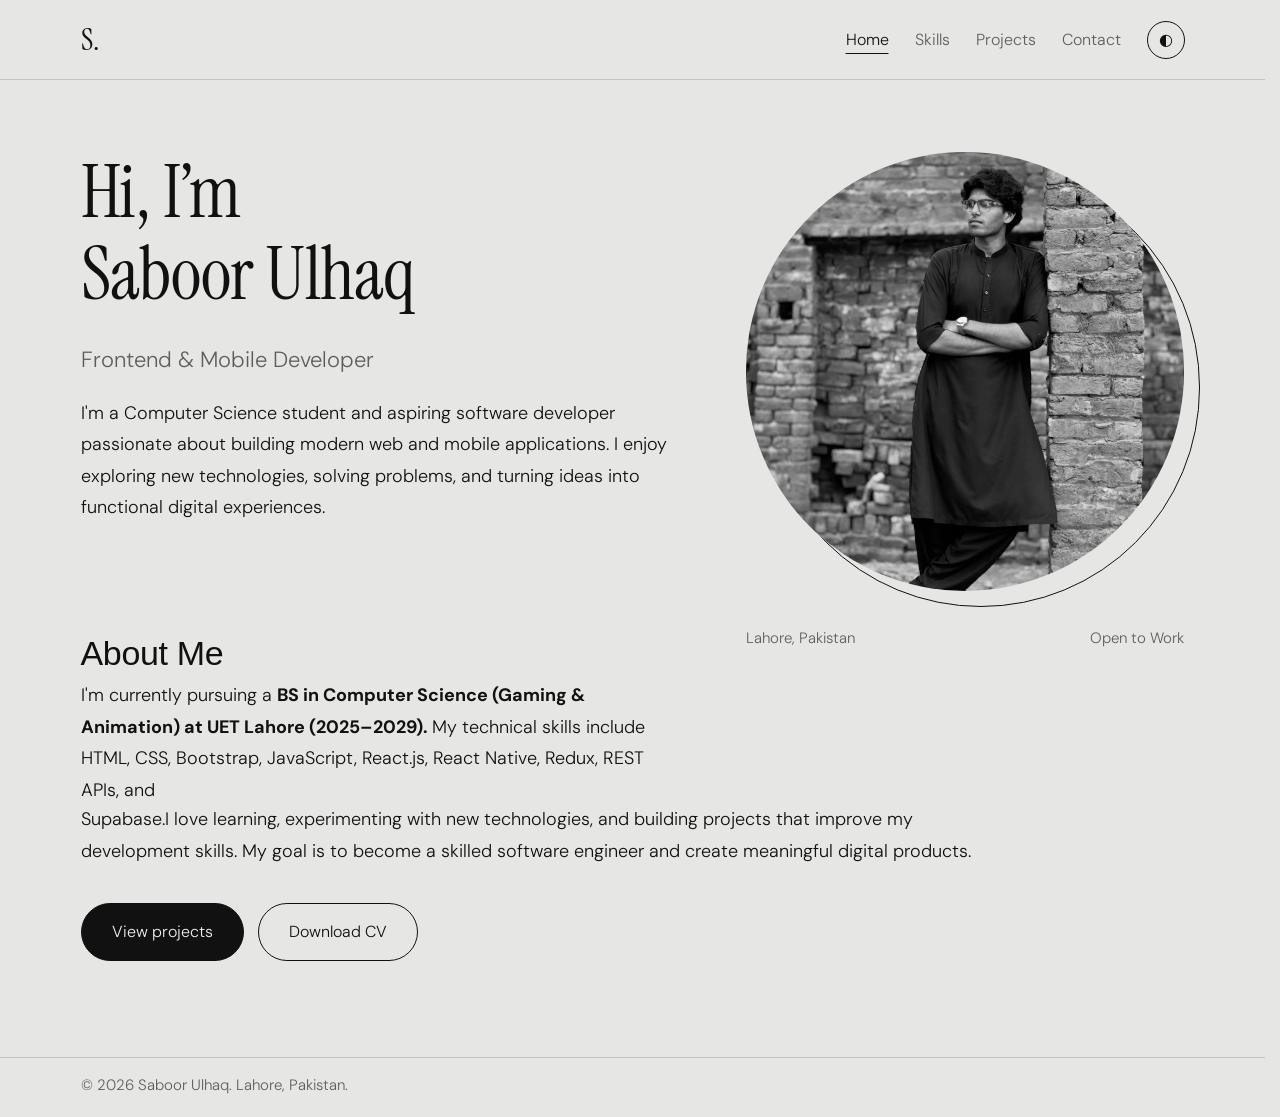
<file: index.html>
<!doctype html>
<html lang="en">
  <head>

    <meta charset="utf-8" />
    <meta name="viewport" content="width=device-width, initial-scale=1" />
    <title>Home | Saboor Ulhaq</title>
     <link rel="icon" type="image/png" href="img/favicon.png">
    <link rel="preconnect" href="https://fonts.googleapis.com" />
    <link rel="preconnect" href="https://fonts.gstatic.com" crossorigin />
    <link
      href="https://fonts.googleapis.com/css2?family=DM+Sans:wght@300;400;500&family=Instrument+Serif&display=swap"
      rel="stylesheet"
    />
    <link rel="stylesheet" href="css/styles.css" />
    <script>
      try {
        var t =
          localStorage.getItem("theme") ||
          (matchMedia("(prefers-color-scheme:dark)").matches
            ? "dark"
            : "light");
        document.documentElement.setAttribute("data-theme", t);
      } catch (e) {
        document.documentElement.setAttribute("data-theme", "light");
      }
    </script>
  </head>
  <body>
    <header>
      <div class="wrap bar">
        <a class="logo" href="index.html">S.</a>
        <nav>
          <a href="index.html" class="active">Home</a>
          <a href="skills.html">Skills</a>
          <a href="projects.html">Projects</a>
          <a href="contact.html">Contact</a>
          <button id="theme" aria-label="Switch light and dark theme">◐</button>
        </nav>
      </div>
    </header>

    <main class="wrap page page-in">
      <section class="hero">
        <div>
          <h1>Hi, I’m<br /><span class="nm">Saboor Ulhaq</span></h1>
          <p class="role">Frontend &amp; Mobile Developer</p>
          <p class="intro">
          I'm a Computer Science student and aspiring software developer passionate about building modern web and mobile applications.
           I enjoy exploring new technologies, solving problems, and turning ideas into functional digital experiences.
          </p>

          <section class="about-section" id="about">
            <h3 style="margin-bottom: 10px;">About Me</h2>
            <div class="about">
             <p>I'm currently pursuing a <b><strong>BS in Computer Science (Gaming & Animation) at UET Lahore (2025–2029). </strong></b>
              My technical skills include HTML, CSS, Bootstrap, JavaScript, React.js, React Native, Redux, REST APIs, and 
             <p style="width: 900px;margin-top: -20px;"> Supabase.I love learning, experimenting with new technologies, and building projects that improve my development skills. 
             My goal is to become a skilled software engineer and create meaningful digital products.</p>
            </p>
          </div>
          </section>

          <div class="actions">
            <a class="btn" href="projects.html">View projects</a>
            <a class="btn ghost" href="assets/Saboor_Ulhaq_Resume.docx" download
              >Download CV</a
            >
          </div>
        </div>
        <figure class="portrait">
          <img src="img/hero.png" alt="Saboor Ulhaq" />
          <figcaption>
            <span>Lahore, Pakistan</span><span>Open to Work</span>
          </figcaption>
        </figure>
      </section>
    </main>

    <footer>
      <div class="wrap">© 2026 Saboor Ulhaq. Lahore, Pakistan.</div>
    </footer>

    <script src="js/main.js"></script>
  </body>
</html>
</file>
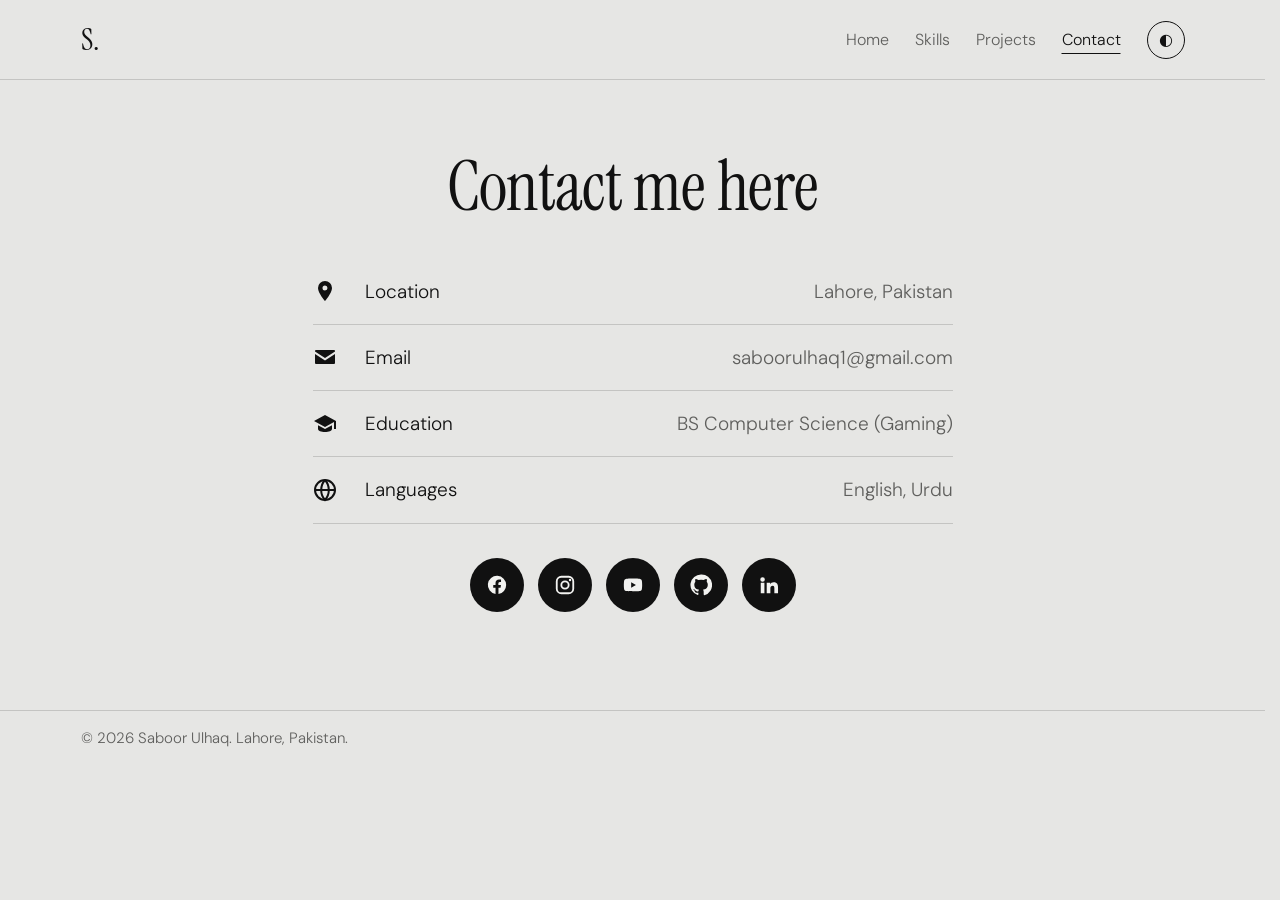
<file: contact.html>
<!doctype html>
<html lang="en">
  <head>
    <meta charset="utf-8" />
    <meta name="viewport" content="width=device-width, initial-scale=1" />
    <title>Contact | Saboor Ulhaq</title>
    <link rel="preconnect" href="https://fonts.googleapis.com" />
    <link rel="preconnect" href="https://fonts.gstatic.com" crossorigin />
    <link
      href="https://fonts.googleapis.com/css2?family=DM+Sans:wght@300;400;500&family=Instrument+Serif&display=swap"
      rel="stylesheet"
    />
    <link rel="stylesheet" href="css/styles.css" />
    <script>
      try {
        var t =
          localStorage.getItem("theme") ||
          (matchMedia("(prefers-color-scheme:dark)").matches
            ? "dark"
            : "light");
        document.documentElement.setAttribute("data-theme", t);
      } catch (e) {
        document.documentElement.setAttribute("data-theme", "light");
      }
    </script>
  </head>
  <body>
    <header>
      <div class="wrap bar">
        <a class="logo" href="index.html">S.</a>
        <nav>
          <a href="index.html">Home</a>
          <a href="skills.html">Skills</a>
          <a href="projects.html">Projects</a>
          <a href="contact.html" class="active">Contact</a>
          <button id="theme" aria-label="Switch light and dark theme">◐</button>
        </nav>
      </div>
    </header>

    <main class="wrap page page-in">
      <div class="contact-wrap">
        <h2>Contact me here</h2>
        <div class="contact">
          <div class="info">
            <svg viewBox="0 0 24 24" aria-hidden="true">
              <path
                fill="currentColor"
                d="M12 2a7 7 0 0 0-7 7c0 5 7 13 7 13s7-8 7-13a7 7 0 0 0-7-7zm0 9.5A2.5 2.5 0 1 1 12 6.5a2.5 2.5 0 0 1 0 5z"
              />
            </svg>
            <span>Location</span>
            <span class="val">Lahore, Pakistan</span>
          </div>
          <div class="info">
            <svg viewBox="0 0 24 24" aria-hidden="true">
              <path
                fill="currentColor"
                d="M3 5h18a1 1 0 0 1 1 1v.5l-10 6.5L2 6.5V6a1 1 0 0 1 1-1zM2 9.1l10 6.4 10-6.4V18a1 1 0 0 1-1 1H3a1 1 0 0 1-1-1z"
              />
            </svg>
            <span>Email</span>
            <a class="val" href="mailto:saboorulhaq1@gmail.com"
              >saboorulhaq1@gmail.com</a
            >
          </div>
          <div class="info">
            <svg viewBox="0 0 24 24" aria-hidden="true">
              <path
                fill="currentColor"
                d="M12 3 1 9l11 6 9-4.9V17h2V9L12 3zM5 13.2V17c0 1.7 3.1 3 7 3s7-1.3 7-3v-3.8l-7 3.8-7-3.8z"
              />
            </svg>
            <span>Education</span>
            <span class="val">BS Computer Science (Gaming)</span>
          </div>
          <div class="info">
            <svg viewBox="0 0 24 24" aria-hidden="true">
              <g fill="none" stroke="currentColor" stroke-width="2">
                <circle cx="12" cy="12" r="10" />
                <path d="M2 12h20M12 2a15 15 0 0 1 0 20 15 15 0 0 1 0-20" />
              </g>
            </svg>
            <span>Languages</span>
            <span class="val">English, Urdu</span>
          </div>
        </div>
        <div class="contact">
          <div class="circles">
            <a
              href="https://www.facebook.com/saboor.ulhaq.96"
              target="_blank"
              rel="noopener"
              aria-label="Facebook"
              ><svg viewBox="0 0 24 24" aria-hidden="true">
                <path
                  fill="currentColor"
                  d="M22 12a10 10 0 1 0-11.6 9.9v-7H7.9V12h2.5V9.8c0-2.5 1.5-3.9 3.8-3.9 1.1 0 2.2.2 2.2.2v2.5h-1.3c-1.2 0-1.6.8-1.6 1.6V12h2.8l-.4 2.9h-2.3v7A10 10 0 0 0 22 12z"
                /></svg
            ></a>
            <a
              href="https://www.instagram.com/saboor.ulhaq._/"
              target="_blank"
              rel="noopener"
              aria-label="Instagram"
              ><svg viewBox="0 0 24 24" aria-hidden="true">
                <g fill="none" stroke="currentColor" stroke-width="2">
                  <rect x="3" y="3" width="18" height="18" rx="5" />
                  <circle cx="12" cy="12" r="4" />
                </g>
                <circle cx="17.5" cy="6.5" r="1.3" fill="currentColor" /></svg
            ></a>
            <a
              href="https://www.youtube.com/channel/UCWqQG55wJ9LUKKYSIiV3NzA"
              target="_blank"
              rel="noopener"
              aria-label="YouTube"
              ><svg viewBox="0 0 24 24" aria-hidden="true">
                <path
                  fill="currentColor"
                  d="M21.6 7.2a2.5 2.5 0 0 0-1.8-1.8C18.2 5 12 5 12 5s-6.2 0-7.8.4A2.5 2.5 0 0 0 2.4 7.2C2 8.8 2 12 2 12s0 3.2.4 4.8a2.5 2.5 0 0 0 1.8 1.8C5.8 19 12 19 12 19s6.2 0 7.8-.4a2.5 2.5 0 0 0 1.8-1.8c.4-1.6.4-4.8.4-4.8s0-3.2-.4-4.8zM10 15V9l5.2 3z"
                /></svg
            ></a>
            <a
              href="https://github.com/Saboorulhaq"
              target="_blank"
              rel="noopener"
              aria-label="GitHub"
              ><svg viewBox="0 0 24 24" aria-hidden="true">
                <path
                  fill="currentColor"
                  d="M12 .5a11.5 11.5 0 0 0-3.64 22.41c.58.1.79-.25.79-.56v-2c-3.2.7-3.87-1.37-3.87-1.37-.52-1.33-1.28-1.69-1.28-1.69-1.05-.72.08-.7.08-.7 1.15.08 1.76 1.19 1.76 1.19 1.03 1.77 2.7 1.26 3.36.96.1-.75.4-1.26.73-1.55-2.55-.29-5.24-1.28-5.24-5.69 0-1.26.45-2.28 1.19-3.09-.12-.29-.52-1.46.11-3.05 0 0 .97-.31 3.17 1.18a11 11 0 0 1 5.77 0c2.2-1.49 3.17-1.18 3.17-1.18.63 1.59.23 2.76.11 3.05.74.81 1.19 1.83 1.19 3.09 0 4.42-2.69 5.39-5.25 5.68.41.36.78 1.06.78 2.14v3.17c0 .31.21.67.8.56A11.5 11.5 0 0 0 12 .5z"
                /></svg
            ></a>
            <a
              href="https://www.linkedin.com/in/saboor-ulhaq-2b607a3a5/"
              target="_blank"
              rel="noopener"
              aria-label="LinkedIn"
              ><svg viewBox="0 0 24 24" aria-hidden="true">
                <path
                  fill="currentColor"
                  d="M4.98 3.5a2.5 2.5 0 1 1 0 5 2.5 2.5 0 0 1 0-5zM3 9.5h4V21H3zM9.5 9.5h3.8v1.6h.05c.53-1 1.82-2 3.75-2 4 0 4.75 2.6 4.75 6V21h-4v-5.2c0-1.25 0-2.85-1.75-2.85S13.5 14.3 13.5 15.7V21h-4z"
                /></svg
            ></a>
          </div>
        </div>
      </div>
    </main>

    <footer>
      <div class="wrap">© 2026 Saboor Ulhaq. Lahore, Pakistan.</div>
    </footer>

    <script src="js/main.js"></script>
  </body>
</html>
</file>
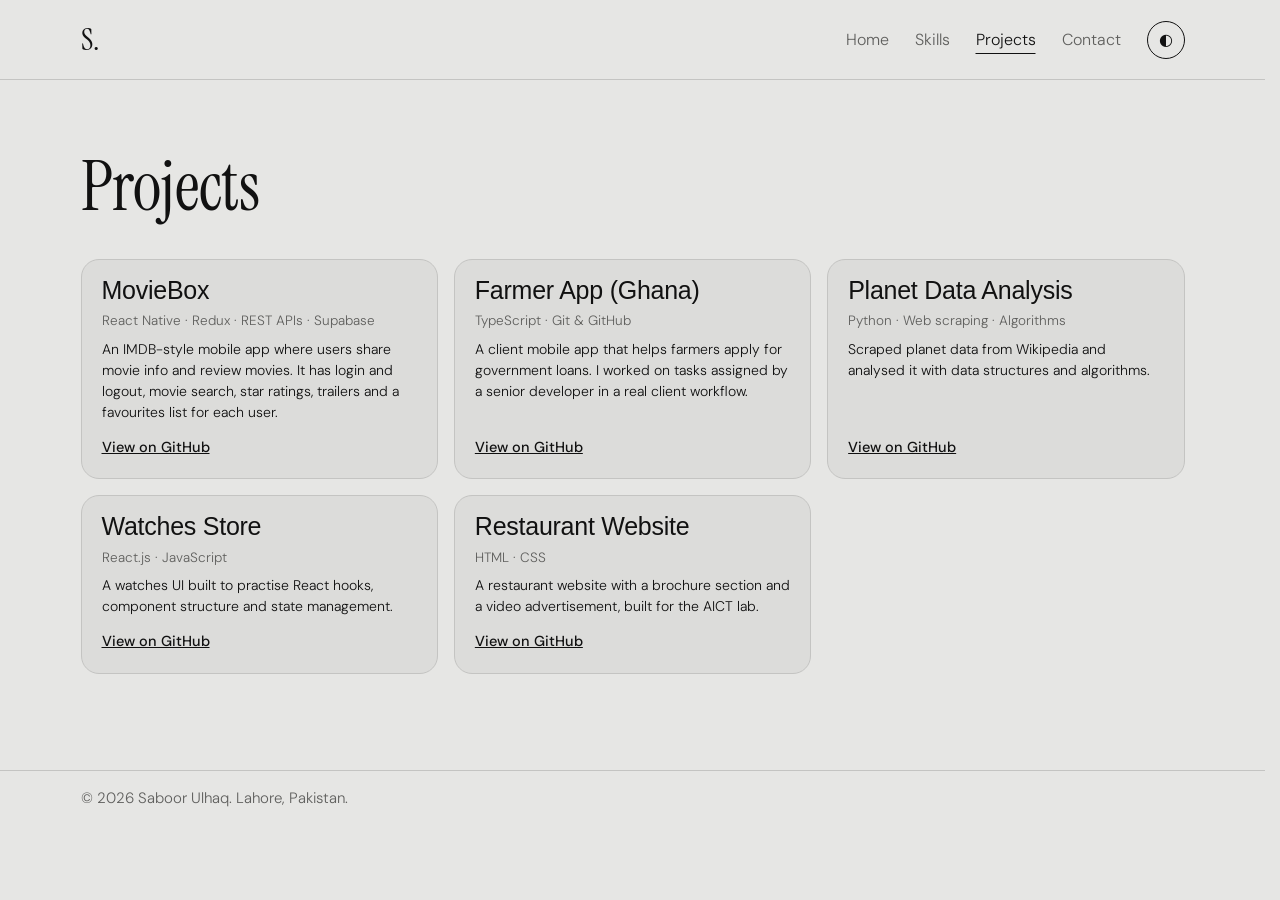
<file: projects.html>
<!doctype html>
<html lang="en">
  <head>
    <meta charset="utf-8" />
    <meta name="viewport" content="width=device-width, initial-scale=1" />
    <title>Projects | Saboor Ulhaq</title>
    <link rel="preconnect" href="https://fonts.googleapis.com" />
    <link rel="preconnect" href="https://fonts.gstatic.com" crossorigin />
    <link
      href="https://fonts.googleapis.com/css2?family=DM+Sans:wght@300;400;500&family=Instrument+Serif&display=swap"
      rel="stylesheet"
    />
    <link rel="stylesheet" href="css/styles.css" />
    <script>
      try {
        var t =
          localStorage.getItem("theme") ||
          (matchMedia("(prefers-color-scheme:dark)").matches
            ? "dark"
            : "light");
        document.documentElement.setAttribute("data-theme", t);
      } catch (e) {
        document.documentElement.setAttribute("data-theme", "light");
      }
    </script>
  </head>
  <body>
    <header>
      <div class="wrap bar">
        <a class="logo" href="index.html">S.</a>
        <nav>
          <a href="index.html">Home</a>
          <a href="skills.html">Skills</a>
          <a href="projects.html" class="active">Projects</a>
          <a href="contact.html">Contact</a>
          <button id="theme" aria-label="Switch light and dark theme">◐</button>
        </nav>
      </div>
    </header>

    <main class="wrap page page-in">
      <h2>Projects</h2>
      <div class="projects">
        <article class="card">
          <h3>MovieBox</h3>
          <small>React Native · Redux · REST APIs · Supabase</small>
          <p>
            An IMDB-style mobile app where users share movie info and review
            movies. It has login and logout, movie search, star ratings,
            trailers and a favourites list for each user.
          </p>
          <a
            href="https://github.com/Saboorulhaq/MovieBox"
            target="_blank"
            rel="noopener"
            >View on GitHub</a
          >
        </article>
        <article class="card">
          <h3>Farmer App (Ghana)</h3>
          <small>TypeScript · Git &amp; GitHub</small>
          <p>
            A client mobile app that helps farmers apply for government loans. I
            worked on tasks assigned by a senior developer in a real client
            workflow.
          </p>
          <a
            href="https://github.com/Saboorulhaq"
            target="_blank"
            rel="noopener"
            >View on GitHub</a
          >
        </article>
        <article class="card">
          <h3>Planet Data Analysis</h3>
          <small>Python · Web scraping · Algorithms</small>
          <p>
            Scraped planet data from Wikipedia and analysed it with data
            structures and algorithms.
          </p>
          <a
            href="https://github.com/Saboorulhaq"
            target="_blank"
            rel="noopener"
            >View on GitHub</a
          >
        </article>
        <article class="card">
          <h3>Watches Store</h3>
          <small>React.js · JavaScript</small>
          <p>
            A watches UI built to practise React hooks, component structure and
            state management.
          </p>
          <a
            href="https://github.com/Saboorulhaq"
            target="_blank"
            rel="noopener"
            >View on GitHub</a
          >
        </article>
        <article class="card">
          <h3>Restaurant Website</h3>
          <small>HTML · CSS</small>
          <p>
            A restaurant website with a brochure section and a video
            advertisement, built for the AICT lab.
          </p>
          <a
            href="https://github.com/Saboorulhaq"
            target="_blank"
            rel="noopener"
            >View on GitHub</a
          >
        </article>
      </div>
    </main>

    <footer>
      <div class="wrap">© 2026 Saboor Ulhaq. Lahore, Pakistan.</div>
    </footer>

    <script src="js/main.js"></script>
  </body>
</html>
</file>
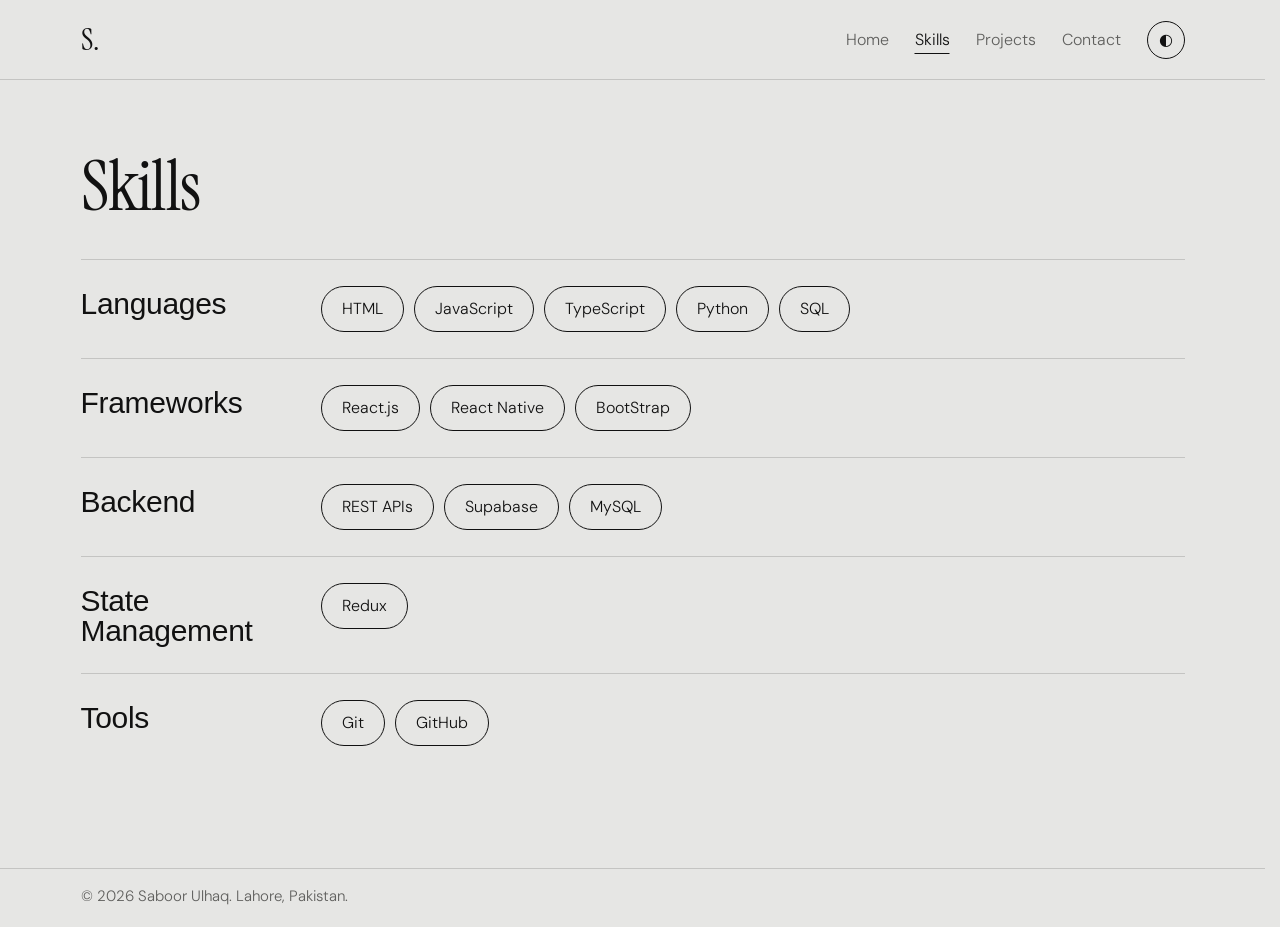
<file: skills.html>
<!doctype html>
<html lang="en">
  <head>
    <meta charset="utf-8" />
    <meta name="viewport" content="width=device-width, initial-scale=1" />
    <title>Skills | Saboor Ulhaq</title>
    <link rel="preconnect" href="https://fonts.googleapis.com" />
    <link rel="preconnect" href="https://fonts.gstatic.com" crossorigin />
    <link
      href="https://fonts.googleapis.com/css2?family=DM+Sans:wght@300;400;500&family=Instrument+Serif&display=swap"
      rel="stylesheet"
    />
    <link rel="stylesheet" href="css/styles.css" />
    <script>
      try {
        var t =
          localStorage.getItem("theme") ||
          (matchMedia("(prefers-color-scheme:dark)").matches
            ? "dark"
            : "light");
        document.documentElement.setAttribute("data-theme", t);
      } catch (e) {
        document.documentElement.setAttribute("data-theme", "light");
      }
    </script>
  </head>
  <body>
    <header>
      <div class="wrap bar">
        <a class="logo" href="index.html">S.</a>
        <nav>
          <a href="index.html">Home</a>
          <a href="skills.html" class="active">Skills</a>
          <a href="projects.html">Projects</a>
          <a href="contact.html">Contact</a>
          <button id="theme" aria-label="Switch light and dark theme">◐</button>
        </nav>
      </div>
    </header>

    <main class="wrap page page-in">
      <h2>Skills</h2>
      <div class="skillgroup">
        <h3>Languages</h3>
        <div class="chips">
          <span>HTML</span><span>JavaScript</span><span>TypeScript</span
          ><span>Python</span><span>SQL</span>
        </div>
      </div>
      <div class="skillgroup">
        <h3>Frameworks</h3>
        <div class="chips">
          <span>React.js</span><span>React Native</span><span>BootStrap</span>
        </div>
      </div>
      <div class="skillgroup">
        <h3>Backend</h3>
        <div class="chips">
          <span>REST APIs</span><span>Supabase</span><span>MySQL</span>
        </div>
      </div>
      <div class="skillgroup">
        <h3>State Management</h3>
        <div class="chips"><span>Redux</span></div>
      </div>
      <div class="skillgroup">
        <h3>Tools</h3>
        <div class="chips"><span>Git</span><span>GitHub</span></div>
      </div>
    </main>

    <footer>
      <div class="wrap">© 2026 Saboor Ulhaq. Lahore, Pakistan.</div>
    </footer>

    <script src="js/main.js"></script>
  </body>
</html>
</file>
<file: css/styles.css>
:root {
  --display: "Sagata Normal Sans", "Instrument Serif", Georgia, serif;
}
:root {
  --bg: #e6e6e4;
  --surface: #dcdcda;
  --text: #111;
  --muted: #5f5f5d;
  --line: #c4c4c2;
  --btn: #111;
  --btn-t: #f2f2f0;
  color-scheme: light;
}
:root[data-theme="dark"] {
  --bg: #0b0b0b;
  --surface: #161616;
  --text: #f2f2f0;
  --muted: #9a9a98;
  --line: #2a2a2a;
  --btn: #f2f2f0;
  --btn-t: #111;
  color-scheme: dark;
}
*,
*::before,
*::after {
  box-sizing: border-box;
}
html {
  scroll-behavior: smooth;
  overflow-y: scroll;
  scrollbar-gutter: stable;
}
body {
  margin: 0;
  background: var(--bg);
  color: var(--text);
  font:
    300 18px/1.75 "DM Sans",
    system-ui,
    sans-serif;
  transition:
    background 0.25s,
    color 0.25s;
}
h1,
h2,
h3 {
  font-family: Arial, sans-serif;
  font-weight: 400;

  line-height: 1.02;
  margin: 0;
  letter-spacing: -0.01em;
}
h1,
h2 {
  font-family: var(--display);
}
h1 {
  font-size: clamp(40px, 5.8vw, 84px);
  line-height: 1.1;
}
.nowrap {
  white-space: nowrap;
}
.hero > div {
  min-width: 0;
}
h2 {
  font-size: clamp(38px, 5.4vw, 72px);
  margin-bottom: 36px;
}
h3 {
  font-size: 34px;
}
a {
  color: inherit;
}
:focus-visible {
  outline: 2px solid var(--text);
  outline-offset: 3px;
}
.wrap {
  max-width: 1160px;
  margin: auto;
  padding: 0 28px;
}
header {
  border-bottom: 1px solid var(--line);
}
.bar {
  display: flex;
  align-items: center;
  justify-content: space-between;
  gap: 16px;
  padding: 20px 28px;
  flex-wrap: wrap;
}
.logo {
  font:
    400 30px "Instrument Serif",
    serif;
  text-decoration: none;
}
nav {
  display: flex;
  align-items: center;
  gap: 26px;
  flex-wrap: wrap;
}
nav a {
  text-decoration: none;
  color: var(--muted);
  font-size: 16px;
}
nav a:hover,
nav a.active {
  color: var(--text);
}
nav a.active {
  text-decoration: underline;
  text-underline-offset: 8px;
}
#theme {
  border: 1px solid var(--text);
  background: none;
  color: var(--text);
  border-radius: 50%;
  width: 38px;
  height: 38px;
  cursor: pointer;
  font-size: 16px;
}
.page {
  padding-top: 72px;
  padding-bottom: 96px;
  min-height: 70vh;
}
.btn {
  display: inline-block;
  background: var(--btn);
  color: var(--btn-t);
  border: 1px solid var(--btn);
  padding: 14px 30px;
  border-radius: 99px;
  font-size: 16px;
  text-decoration: none;
  transition: transform 0.15s;
}
.btn:hover {
  transform: translateY(-2px);
}
.btn.ghost {
  background: none;
  color: var(--text);
  border-color: var(--text);
}
.actions {
  display: flex;
  gap: 14px;
  flex-wrap: wrap;
  margin-top: 36px;
}
.hero {
  display: grid;
  grid-template-columns: 1.15fr 0.85fr;
  gap: 72px;
  align-items: start;
}
.hero .role {
  font-size: 22px;
  color: var(--muted);
  margin: 26px 0 0;
}
.hero .intro {
  max-width: 50ch;
  margin: 18px 0 0;
}
.portrait {
  position: relative;
  max-width: 440px;
  width: 100%;
  margin: 0 0 0 auto;
}
.portrait::after {
  content: "";
  position: absolute;
  top: 0;
  left: 0;
  right: 0;
  aspect-ratio: 1 / 1;
  border: 1px solid var(--text);
  border-radius: 50%;
  transform: translate(16px, 16px);
  z-index: 0;
}
.portrait img {
  position: relative;
  z-index: 1;
  display: block;
  width: 100%;
  aspect-ratio: 1 / 1;
  object-fit: cover;
  object-position: top;
  border-radius: 50%;
  filter: grayscale(1);
  transition: filter 0.6s;
}
.portrait:hover img {
  filter: grayscale(0);
}
.portrait figcaption {
  margin-top: 34px;
  display: flex;
  justify-content: space-between;
  gap: 12px;
  color: var(--muted);
  font-size: 15px;
}
.about {
  max-width: none;
}
.about p {
  margin: 0 0 18px;
}
.edu {
  margin: 34px 0;
  padding-left: 24px;
  border-left: 1px solid var(--text);
}
.edu p {
  margin: 2px 0;
  color: var(--muted);
}
.skillgroup {
  display: grid;
  grid-template-columns: 220px 1fr;
  gap: 20px;
  padding: 26px 0;
  border-top: 1px solid var(--line);
  align-items: baseline;
}
.skillgroup h3 {
  font-size: 30px;
}
.chips {
  display: flex;
  flex-wrap: wrap;
  gap: 10px;
}
.chips span {
  border: 1px solid var(--text);
  padding: 8px 20px;
  border-radius: 99px;
  font-size: 16px;
}
.chips span:hover {
  background: var(--text);
  color: var(--bg);
}
.projects {
  display: grid;
  grid-template-columns: repeat(3, 1fr);
  gap: 16px;
}
.card {
  background: var(--surface);
  border: 1px solid var(--line);
  border-radius: 18px;
  padding: 18px 20px;
  display: flex;
  flex-direction: column;
  gap: 6px;
}
.card h3 {
  font-size: 25px;
}
.card small {
  color: var(--muted);
  font-size: 13.5px;
}
.card p {
  margin: 0;
  font-size: 14px;
  line-height: 1.5;
}
.card a {
  margin-top: auto;
  padding-top: 6px;
  font-size: 14.5px;
  font-weight: 500;
}
footer {
  border-top: 1px solid var(--line);
  padding: 14px 0 18px;
  color: var(--muted);
  font-size: 15px;
}
@media (max-width: 860px) {
  .hero {
    grid-template-columns: 1fr;
    gap: 56px;
  }
  .hero .portrait {
    order: -1;
    margin: 0 auto 16px;
    max-width: 340px;
  }
  .skillgroup {
    grid-template-columns: 1fr;
  }
  .page {
    padding-top: 48px;
    padding-bottom: 72px;
  }
}
@media (prefers-reduced-motion: reduce) {
  * {
    transition: none !important;
    scroll-behavior: auto !important;
  }
}
.contact {
  max-width: 640px;
  margin: 0 auto;
}
.contact-wrap h2 {
  text-align: center;
}
.info {
  display: grid;
  grid-template-columns: 34px auto 1fr;
  gap: 6px 18px;
  align-items: center;
  padding: 16px 0;
  border-bottom: 1px solid var(--line);
  font-size: 19px;
}
.info svg {
  width: 24px;
  height: 24px;
}
.info .val {
  text-align: right;
  color: var(--muted);
}
.info a.val {
  text-decoration: none;
}
.info a.val:hover {
  color: var(--text);
}
.circles {
  display: flex;
  flex-wrap: wrap;
  gap: 14px;
  margin-top: 34px;
  justify-content: center;
}
.circles a {
  width: 54px;
  height: 54px;
  border-radius: 50%;
  background: var(--btn);
  color: var(--btn-t);
  display: grid;
  place-items: center;
  transition: transform 0.15s;
}
.circles a:hover {
  transform: translateY(-3px);
}
.circles svg {
  width: 22px;
  height: 22px;
}
@media (max-width: 980px) {
  .projects {
    grid-template-columns: repeat(2, 1fr);
  }
}
@media (max-width: 620px) {
  .projects {
    grid-template-columns: 1fr;
  }
  .info {
    grid-template-columns: 30px 1fr;
    font-size: 17px;
  }
  .info .val {
    grid-column: 2;
    text-align: left;
  }
}
@keyframes enter {
  from {
    opacity: 0;
    transform: translateY(16px);
  }
  to {
    opacity: 1;
    transform: none;
  }
}
.page-in {
  animation: enter 0.5s cubic-bezier(0.2, 0.7, 0.2, 1) both;
}
.page,
footer {
  transition:
    opacity 0.22s ease,
    transform 0.22s ease;
}
body.leaving .page,
body.leaving footer {
  opacity: 0;
  transform: translateY(-8px);
}
@media (prefers-reduced-motion: reduce) {
  .page-in {
    animation: none;
  }
}
.about-section {
  margin-top: 30px;
  padding-top: 82px;
  scroll-margin-top: 16px;
}
@media (max-width: 860px) {
  .about-section {
    margin-top: 80px;
    padding-top: 48px;
  }
}
</file>
